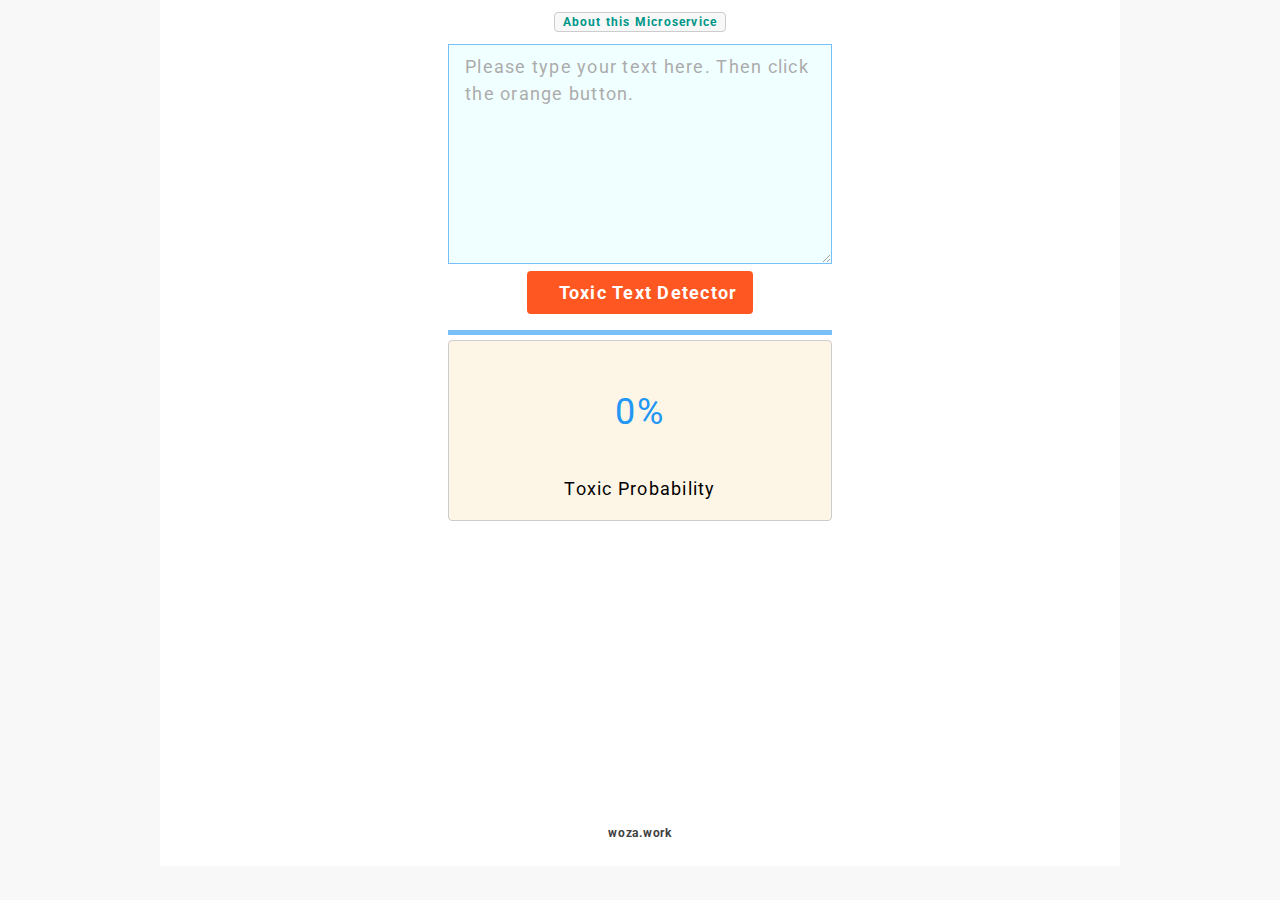
<file: Toxic Text Detector /Toxic-Frontend/index.html>
<!DOCTYPE html>
<html lang="en">

<head>
<meta charset="utf-8">
<title>Bert Toxic Text Detector</title>
<meta name="viewport" content="width=device-width, initial-scale=1">
<meta name="description" content="Ai microservice that uses the Bert laguage model
to detect toxic text in multiple languages.">



<!--CSS Stylesheets-->
<link rel="stylesheet" href="css/w3.css">
<link rel="stylesheet" href="css/toxic.css">

<!--Link to Font Awesome icons-->
<link rel='stylesheet' href='https://use.fontawesome.com/releases/v5.4.2/css/all.css' integrity='sha384-/rXc/GQVaYpyDdyxK+ecHPVYJSN9bmVFBvjA/9eOB+pb3F2w2N6fc5qB9Ew5yIns' crossorigin='anonymous'>



<!--Link to fonts from google fonts-->
<link href="https://fonts.googleapis.com/css?family=Oswald:300" rel="stylesheet">
<link href="https://fonts.googleapis.com/css?family=Roboto&display=swap" rel="stylesheet">


<link rel="shortcut icon" type="image/png" href="robotfavicon.png">


<style>
html,body,h2,h3,h4,p,h5,li {font-family: Roboto, sans-serif}
</style>


</head>




<body class="bground-color">



<!-- w3-content defines a container for fixed size centered content,
and is wrapped around the whole page content. -->
<div class="w3-content" style="max-width:960px">



<!-- 1. HOME PAGE -->
<div class="tabbed w3-animate-opacity w3-white" id="home">
	
	
<!-- Top Bar -->
<div class='w3-center'>
	
	<p class="space-letters-large w3-small w3-tag bground-color w3-text-teal w3-border w3-round">
		<a class="change-size" href="faq.html"><b>About this Microservice</b></a>
</div>

<!-- Title -->
<div class='w3-center'>

	<p class="hide top-font space-letters-large w3-round w3-text-black">
		<b>Toxic Text Detector</b><br>
		<span class="info-font w3-text-white w3-tag w3-round w3-blue">
			<b>Ai Microservice</b></span></p>
			
			<p class="hide info-font w3-text-white w3-tag w3-round w3-blue">
			<b>Ai Microservice</b></p>
		
		
</div>



<!-- Text Box -->
<div class="w3-center side-margin w3-round
text-color space-letters dont-break-out">

<textarea id="name-input" class='w3-opacity top-font2 w3-padding w3-pale-blue w3-border-blue space-letters' placeholder="Please type your text here. Then click the orange button.">
</textarea>

</div>









<!-- Button -->
<div id="btnn" class="w3-center">
	
	<button id="name-button" class="w3-btn w3-deep-orange w3-hover-blue w3-round w3-margin-bottom btn-font w3-padding space-letters-large w3-text-white"><i class="fa fa-th w3-padding-right"></i>
		<b>Toxic Text Detector</b></button>
	<!--<p class="w3-text-teal">jpeg or png</p>-->
</div> 







<!-- Progress Bar 
Just here for graphics.
The functionality was not implemented because it slows down the model download 
and causes it to fail.-->
<div class="w3-light-grey side-margin w3-opacity">
<div  id="myBar" class="w3-container w3-blue" style="height:5px;width:100%"></div>
</div>


<!-- Results Box -->
<div class="w3-center w3-padding-top w3-border add-margin side-margin w3-round w3-sand
text-color space-letters bottom-margin dont-break-out">

	
	<p class='top-font w3-text-blue space-letters' id="greeting">0%</p>
	<p class='top-font2'>Toxic Probability</p>
		
</div>



<!-- Bottom Bar -->
<div class='w3-center w3-padding-bottom'>
	<p class="space-letters">
		<a class="w3-small w3-hover-text-deep-orange text-color" href="https://woza.work/">
		<b>woza.work</b></a>
	</p>
</div>


</div><!--END OF HOME PAGE-->





<!--===================================-->

<!-- Load JQuery-->
<script src="https://code.jquery.com/jquery-3.3.1.min.js"></script>
<script>
	// Script by Deeplizard
	//  *** Browse to: http://127.0.0.1:5000/static/hello.html ***


    $("#name-button").click(function(event){
        let message = {
			// get the text that the user submitted
            name: $("#name-input").val()
        }
		console.log(message);
		
		// Convert the message to json so it can be sent across the web.
		console.log(JSON.stringify(message));
		
		// the http address is the address of the mac (local computer)
        $.post("http://139.59.50.72/predict", JSON.stringify(message), function(response){
			
			// puts the greeting into the html on the webpage
            $("#greeting").text(response.greeting);
			
			// print the response as received from the server
            console.log(response);
			
			// Print the greeting from the key/value pair in the response.
			// response.greeting extracts the value from the key/value pair in
			// the json response.
			console.log(response.greeting);
			
        });
    });
	
// Browse to: http://127.0.0.1:5000/static/hello.html
</script>
	
	
	
	
	
</div> <!-- w3-content -->

</body>
</html>
</file>
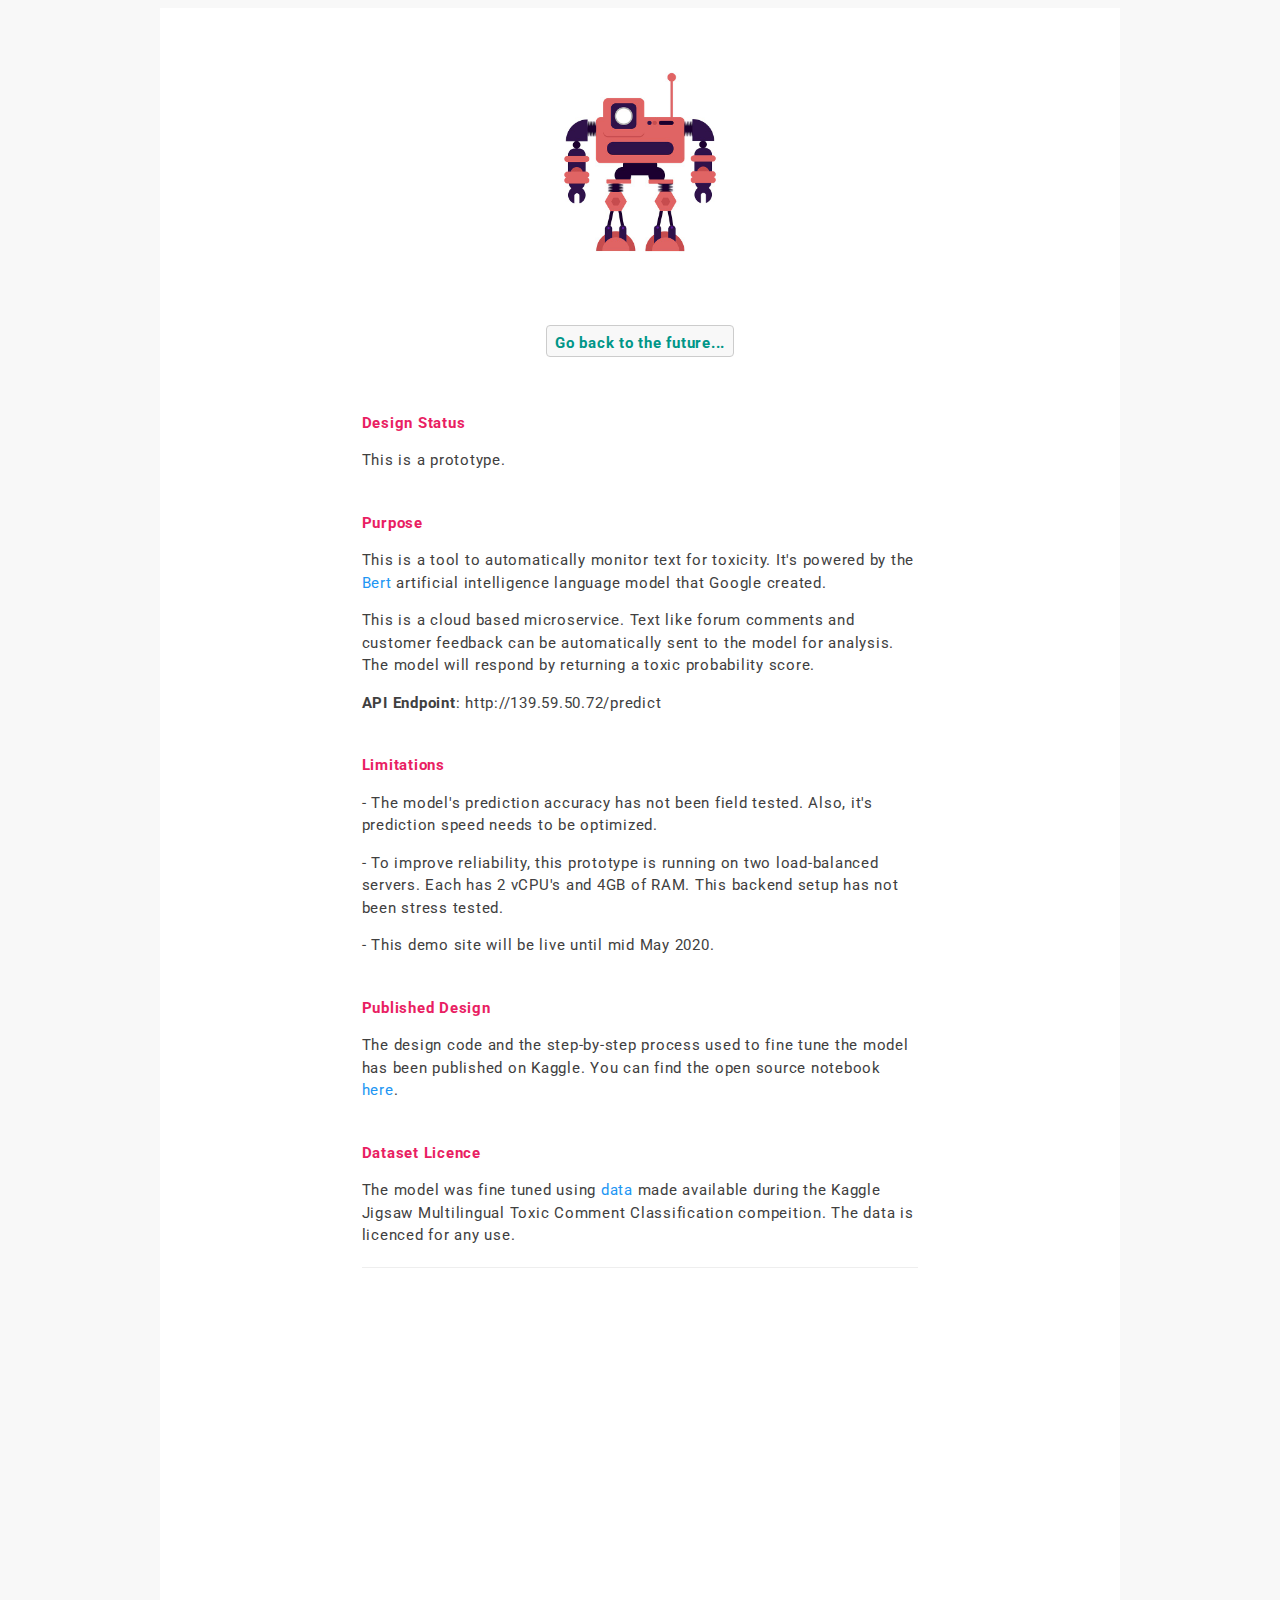
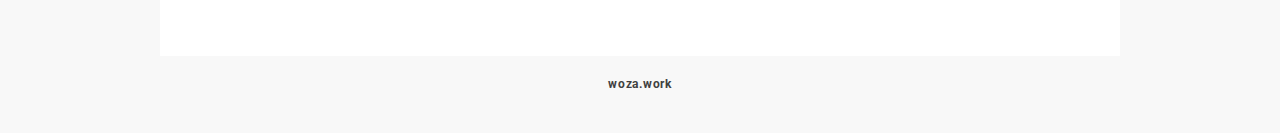
<file: Toxic Text Detector /Toxic-Frontend/faq.html>
<!DOCTYPE html>
<html lang="en">



<head>
<meta charset="utf-8">
<title>About</title>
<meta name="viewport" content="width=device-width, initial-scale=1">


<!--CSS Stylesheets-->
<link rel="stylesheet" href="css/w3.css">
<link rel="stylesheet" href="css/woza.css">

<!--Link to Font Awesome icons-->
<link rel='stylesheet' href='https://use.fontawesome.com/releases/v5.4.2/css/all.css' integrity='sha384-/rXc/GQVaYpyDdyxK+ecHPVYJSN9bmVFBvjA/9eOB+pb3F2w2N6fc5qB9Ew5yIns' crossorigin='anonymous'>


<!--Link to fonts from google fonts-->
<link href="https://fonts.googleapis.com/css?family=Oswald:300" rel="stylesheet">
<link href="https://fonts.googleapis.com/css?family=Roboto&display=swap" rel="stylesheet">

<link rel="shortcut icon" type="image/png" href="robotfavicon.png">

</head>






<body class="bground-color">
<!-- w3-content defines a container for fixed size centered content,
and is wrapped around the whole page content. -->

<div style="max-width:1500px">
<!-- 1. HOME PAGE TAB -->
<div class="w3-animate-opacity w3-padding w3-margin-bottom bground-color">
	

	


<!-- 960 width region -->
<div class='w3-content w3-padding w3-white' style="max-width:960px">
	



<div class="w3-center title adjust-fontcolor logo w3-center w3-margin">
	
	<img class='w3-round' src="assets/robot.jpg" alt="robot" height='200' width='200'>
	
</div>


<!-- Top Bar -->
<div class='w3-center'>
	
	<p class="space-letters w3-tag bground-color w3-text-teal w3-border w3-round">
		<a href="index.html"><i class="fa fa-angle-double-left" style="font-size:20px"></i><b>Go back to the future...</b></a>
</div>
	



<div class='bottom-margin'>
	
	
	<!-- Start of block -->
	<div class='side-margin1 w3-round text-color space-letters 
	w3-margin-bottom'>
	
			<p class='w3-text-pink topp-margin'><b>Design Status</b></p>
			
			<p>This is a prototype.</p>
			
			
			<p class='w3-text-pink topp-margin'><b>Purpose</b></p>
			
			<p>This is a tool to automatically monitor text for toxicity. It's powered by the <a href="https://arxiv.org/abs/1810.04805" target='_blank' class="w3-text-blue">Bert</a> artificial intelligence language model that Google created.</p>
			
			<p>This is a cloud based microservice. Text like forum comments and customer feedback can be automatically sent to the model for analysis. The model will respond by returning a toxic probability score.</p>
			
			<p><b>API Endpoint</b>: http://139.59.50.72/predict</p>
			
			
			
			

			
			<p class='w3-text-pink topp-margin'><b>Limitations</b></p>
			
			<p>- The model's prediction accuracy has not been field tested. Also, it's prediction speed needs to be optimized.</p>
			
			<p>- To improve reliability, this prototype is running on two load-balanced servers. Each has 2 vCPU's and 4GB of RAM. This backend setup has not been stress tested.</p>
			
			<p>- This demo site will be live until mid May 2020.</p>
			

			<p class='w3-text-pink topp-margin'><b>Published Design</b></p>
			
			<p>The design code and the step-by-step process used to fine tune the model has been published on Kaggle. You can find the open source notebook <a href="https://www.kaggle.com/vbookshelf/bert-as-a-microservice-flask-app" target='_blank' class="w3-text-blue">here</a>.</p>
			
			
			<p class='w3-text-pink topp-margin'><b>Dataset Licence</b></p>
			
			<p>The model was fine tuned using <a href="https://www.kaggle.com/c/jigsaw-multilingual-toxic-comment-classification" target='_blank' class="w3-text-blue">data</a> made available during the Kaggle Jigsaw Multilingual Toxic Comment Classification compeition. The data is licenced for any use.</p>
			
			<hr>
			
			
			
		
	</div>
	<!-- End of block -->
	
</div>





</div><!-- End of 960 width region -->

<!-- Bottom Bar -->
<div class='w3-center w3-margin-top'>
<p class="space-letters"><a class="w3-small w3-hover-text-deep-orange text-color" href="https://woza.work/">
		<b>woza.work</b></a>
	</p>
</div>



</div><!--END OF HOME PAGE TAB-->
</div> <!-- w3-content -->
</body>
</html>
</file>
<file: Toxic Text Detector /Toxic-Frontend/css/toxic.css>
.bground-color {
	background-color: #F8F8F8; /* #1B2A49;  #1B2A49; #F8F8F8;  rgb(248,248,248) */
}

textarea {
	width: 100%;
	height: 220px;
}

.text-color {
	color: #404040;  /*rgb(64,64,64) */
}

.top-font {
	font-size: 36px;
	letter-spacing: .07em;
	
}



.info-font {
	font-size: 14px;
}

.fname-font {
	font-size: 14px;
}



.topp-padding {
	padding-top: 30px;
}



li {
	font-family: 'Roboto', serif;
	font-size: 14px;
}

a:hover { 
  color: #FF0000;
}



.add-margin {
	margin-bottom: 30px;
	margin-top: 5px;
}


.add-padding {
	
	padding-bottom: 30px;
}


a {
	text-decoration: none;
}



input {
	font-size: 20px;
	width: 100%;
	height: 100px;
}


.title {
	padding-top: 30px;
	padding-bottom: 30px;
}

.hide {
	display: none;
}

.new-font {
	font-family: georgia, serif;
	letter-spacing: .05em;
}

.space-letters-large {
	letter-spacing: .1em;
}


.space-letters {
	letter-spacing: .05em;
}



.unblock {
display: inline-block;
}



input[type="file"] {
    opacity: 0;
    
}


.dont-break-out {
	/*These are technically the same but use both 
	to ensure all browsers are supported*/
	overflow-wrap: break-word;
	word-wrap: break-word;
}


.new-font {
	font-family: monospace, serif;
	font-size: 15px;
	
}




.logo {
	font-size: 20px;
	font-family: 'Oswald', sans-serif;
	line-height: 1.1;
}

.logo1 {
	font-family: 'Oswald', sans-serif;
}


.header-style {
	height: 50px;
	background-color: #0375b4; /*#303030;*/
}


.adjust-fontcolor {
	color: black;
}


.normal-header {
	display: block;
}


.btn-font {
	font-size: 18px;
	letter-spacing: .07em;
}

.mobile-font {
	font-size: 20;
	
}

/*
-------------------------
Specifically for tablets
-------------------------
*/

.tag-font {
	font-size: 16px;
	
}

.new-font {
	font-family: monospace, serif;
	font-size: 16px;
}



.side-margin {
	margin-left: 20%;
	margin-right: 20%;
}

.adjust-image {
	max-width: 400px;
	
}

.bottom-padding {
	padding-bottom: 300px;
}

.bottom-margin {
	margin-bottom: 300px;
}


/*
-----------------
MEDIA QUERIES
-----------------
*/

@media only screen and (min-device-width: 1200px) {
/* Devices that are Laptops and Desktops */



.new-font {
	font-family: monospace, serif;
	font-size: 15px;
}



.side-margin {
	margin-left: 30%;
	margin-right: 30%;
}


input {
	font-size: 16px;
}



.logo h1 {
	font-size: 35px;
}

.adjust-image {
	max-width: 300px;
	
}


.card {
	box-shadow: 0 4px 8px 4px rgba(0,0,0,0.2);
	margin-top: 16px;
	margin-bottom: 16px;
	
}

.tag-font {
	font-size: 12px;
	
}

.bottom-padding {
	padding-bottom: 300px;
}


}/*Close Media Query*/

@media only screen and (max-width: 480px) {
/*Cellphone Screens*/







} /*Close Media Query*/




@media only screen and (max-width: 480px) and (orientation: portrait){
/*Cellphone Screens in portrait*/

.top-font2 {
	font-size: 18px;
	letter-spacing: .07em;
	
}


.btn-font {
	font-size: 18px;
	letter-spacing: .03em;
}

.add-margintop {
	margin-top: 10%;
}

.side-margin {
	margin-left: 1%;
	margin-right: 1%;
}

.adjust-image {
	max-width: 90%;
	margin-bottom: 0px;
}

.space-letters {
	letter-spacing: .03em;
}

.logo h1 {
	font-size: 35px;
}

.bottom-padding {
	padding-bottom: 200px;
}

.mono-font h5 {
	font-size: 16px;
}

.new-font {
	font-family: monospace, serif;
	font-size: 14px;
	
}


.tag-font {
	font-size: 10px;
}

.add-padding {
	padding-bottom: 30px;
	padding-left: 2px;
	padding-right: 2px;
}



.mob-font1 {
	font-size: 18px;
	
}

li, ol {
	font-size: 18px;
}

.fname-font {
	font-size: 16px;
}



} /*Close Media Query*/




@media only screen and (max-width: 480px) and (orientation: landscape){
/*Cellphone Screens in landscape*/

.top-font2 {
	font-size: 18px;
	letter-spacing: .07em;
	
}



} /*Close Media Query*/


@media only all and (min-width: 520px) {
/*Tablets*/

/*A big phone's landscape settings get adjusted here.*/

.top-font2 {
	font-size: 18px;
	letter-spacing: .07em;
	
}


} /*Close Media Query*/


@media only all and (max-width: 520px) and (orientation: landscape) {
/*Tablets in landscape*/




} /*Close Media Query*/
</file>
<file: Toxic Text Detector /Toxic-Frontend/css/woza.css>
.header-bground {
	background-color: #191970;
	
}


.topp-margin {
	margin-top: 40px;
}


ul {
	
	padding: 15px;
}
  
.space-letters {
	letter-spacing: .05em;
}


.unblock {
display: inline-block;
}


.dont-break-out {
	/*These are technically the same but use both 
	to ensure all browsers are supported*/
	overflow-wrap: break-word;
	word-wrap: break-word;
}

.bground-color {
	background-color: #F8F8F8; /* rgb(248,248,248) */
}


p {
	font-family: 'Roboto', Helvetica, sans-serif;
}

.text-color {
	color: #404040; /* rgb(64,64,64) */
}


.logo h1 {
	font-size: 35px;
	font-family: 'Oswald', Helvetica, sans-serif;
	line-height: 1.1;
}


.logo1 {
	font-size: 50px;
	font-family: 'Oswald', Helvetica, sans-serif;
	line-height: 1.1;
	
}

.logo2 {
	font-size: 30px;
	font-family: 'Oswald', Helvetica, sans-serif;

}




a:hover { 
  color: #ff9999; /* rgb(0, 255, 191) */
}

.test:hover {
	color: #FF0000;
	background-color: #FF0000;
}




li {
	font-family: 'Roboto', Helvetica, sans-serif;
	font-size: 13px;
	padding-bottom: 15px;
}

.news-font {
	font-size: 13px;
}


.no-margin {
	margin: 0px;
}



.add-padding {
	padding-bottom: 30px;
}


a {
	text-decoration: none;
}



.title {
	padding-top: 30px;
	padding-bottom: 30px;
}

.hide {
	display: none;
}




.space-letters {
	letter-spacing: .05em;
}



.unblock {
	display: inline-block;
}


.dont-break-out {
	/*These are technically the same but use both 
	to ensure all browsers are supported*/
	overflow-wrap: break-word;
	word-wrap: break-word;
}


.side-margin1 {
	margin-left: 20%;
	margin-right: 20%;
}


.bottom-margin {
	margin-bottom: 380px;
}

.topp-margin {
	margin-top: 40px;
}



.set-height {
	height: 70px;
}



.normal-bar {
	display: block;
}


.mobile-bar {
	display: none;
}





/*
-----------------
MEDIA QUERIES
-----------------
*/

@media only screen and (min-device-width: 1200px) {
/* Devices that are Laptops and Desktops */




}/*Close Media Query*/


@media only screen and (max-width: 480px) and (orientation: portrait){
/*Cellphone Screens in portrait*/

.side-margin1 {
	margin-left: 0;
	margin-right: 0;
}


.normal-bar {
	display: none;
}


.mobile-bar {
	display: block;
}






} /*Close Media Query*/

@media only screen and (max-width: 480px) and (orientation: landscape){
/*Cellphone Screens in portrait*/

.side-margin1 {
	margin-left: 0;
	margin-right: 0;
}


.normal-bar {
	display: none;
}


.mobile-bar {
	display: block;
}


} /*Close Media Query*/
</file>
